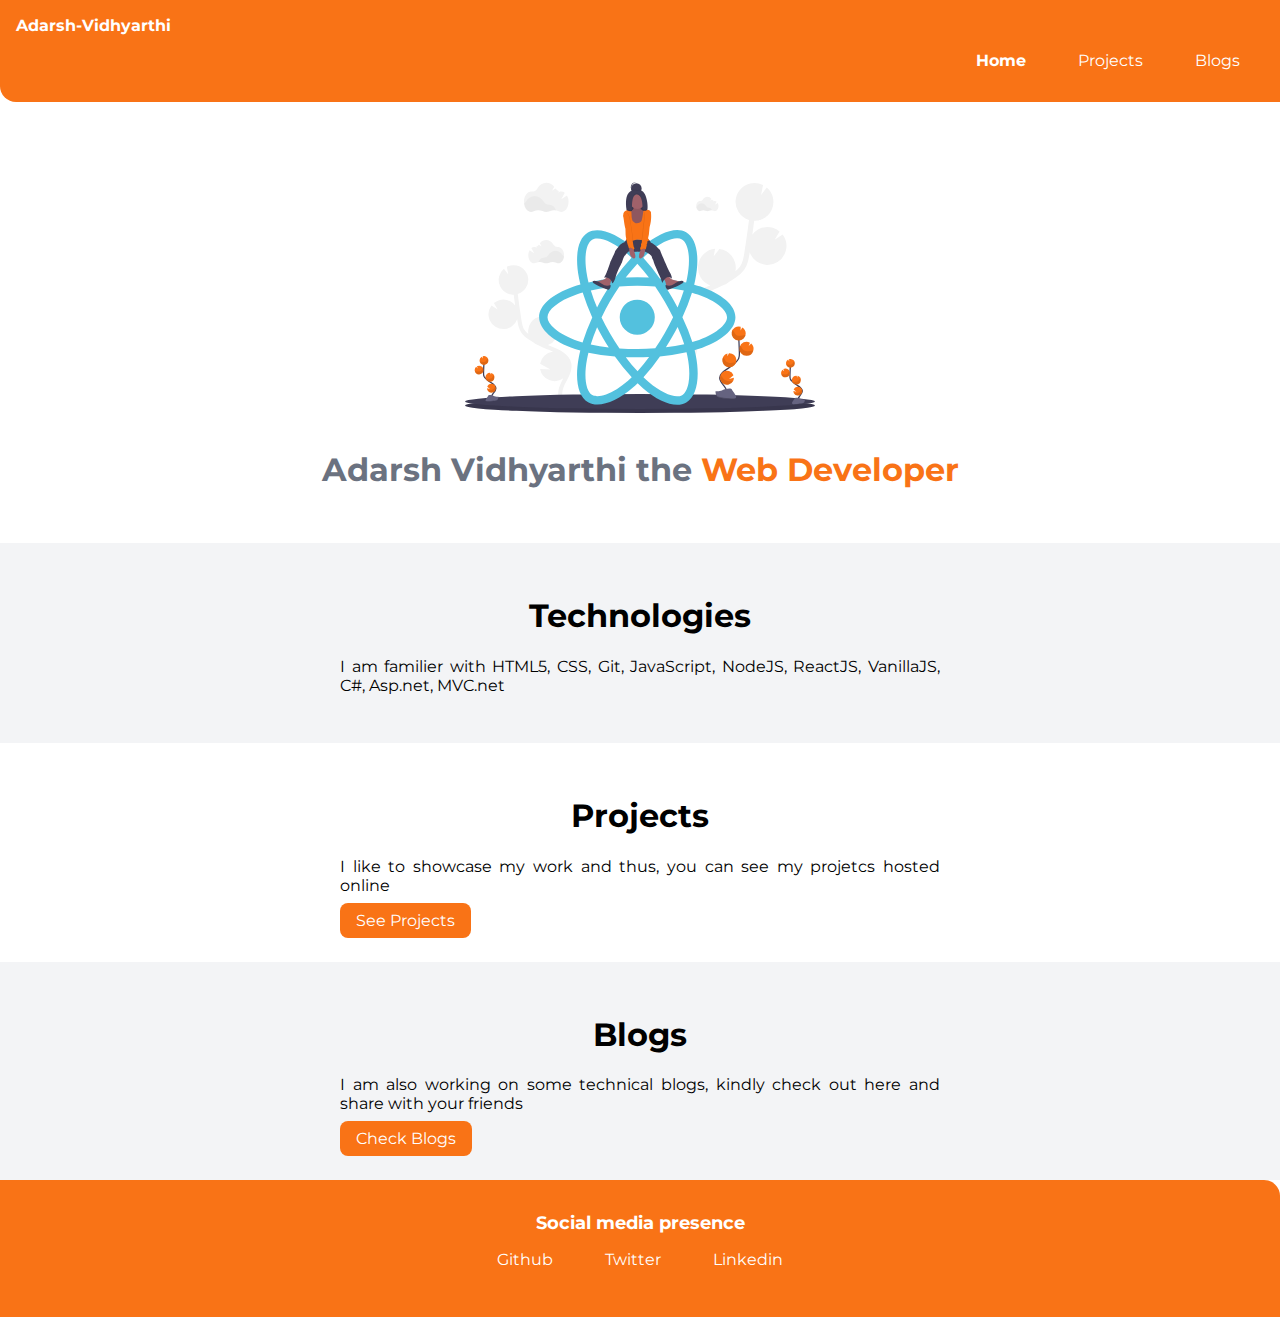
<file: index.html>
<!DOCTYPE html>
<html lang="en">

<head>
    <meta charset="UTF-8">
    <meta http-equiv="X-UA-Compatible" content="IE=edge">
    <meta name="viewport" content="width=device-width, initial-scale=1.0">
    <title>home | adarshvidhyarthi</title>
    <link href="styles.css" rel="Stylesheet" />
</head>

<body>

    <nav class="navigation container">
        <div class="nav-brand">Adarsh-Vidhyarthi</div>
        <ul class="list-non-bullet nav-pills">
            <li class="list-inline">
                <a class="link link-active" href="/">Home</a>
            </li>
            <li class="list-inline">
                <a class="link" href="projects.html">Projects</a>
            </li>
            <li class="list-inline">
                <a class="link" href="blogs.html">Blogs</a>
            </li>
        </ul>
    </nav>

    <header class="hero">
        <img class="hero-image" src="image/Hero.svg">
        <h1 class="hero-heading">Adarsh Vidhyarthi the <span class="heading-inverted">Web Developer</span></h1>
    </header>

    <section class="section ow">
        <div class="container container-centered">
            <h1>Technologies</h1>
            <p>I am familier with HTML5, CSS, Git, JavaScript, NodeJS, ReactJS, VanillaJS, C#, Asp.net, MVC.net</p>
        </div>
    </section>

    <section class="section">
        <div class="container container-centered">
            <h1>Projects</h1>
            <p>I like to showcase my work and thus, you can see my projetcs hosted online</p>
            <a class="link link-primary" href="projects.html">See Projects</a>
        </div>
    </section>

    <section class="section ow">
        <div class="container container-centered">
            <h1>Blogs</h1>
            <p>I am also working on some technical blogs, kindly check out here and share with your friends</p>
            <a class="link link-primary" href="blogs.html">Check Blogs</a>
        </div>
    </section>

    <footer class="footer">
        <div class="footer-header">Social media presence</div>
        <ul class="social-links list-non-bullet">
            <li class="list-inline">
                <a class="link" href="https://github.com/darshan1059">Github</a></li>
            <li class="list-inline">
                <a class="link" href="https://twitter.com/ImDarshan10">Twitter</a></li>
            <li class="list-inline">
                <a class="link" href="https://linkedin.com/in/chandradarshanagrawal">Linkedin</a></li>
        </ul>
    </footer>






</body>

</html>
</file>
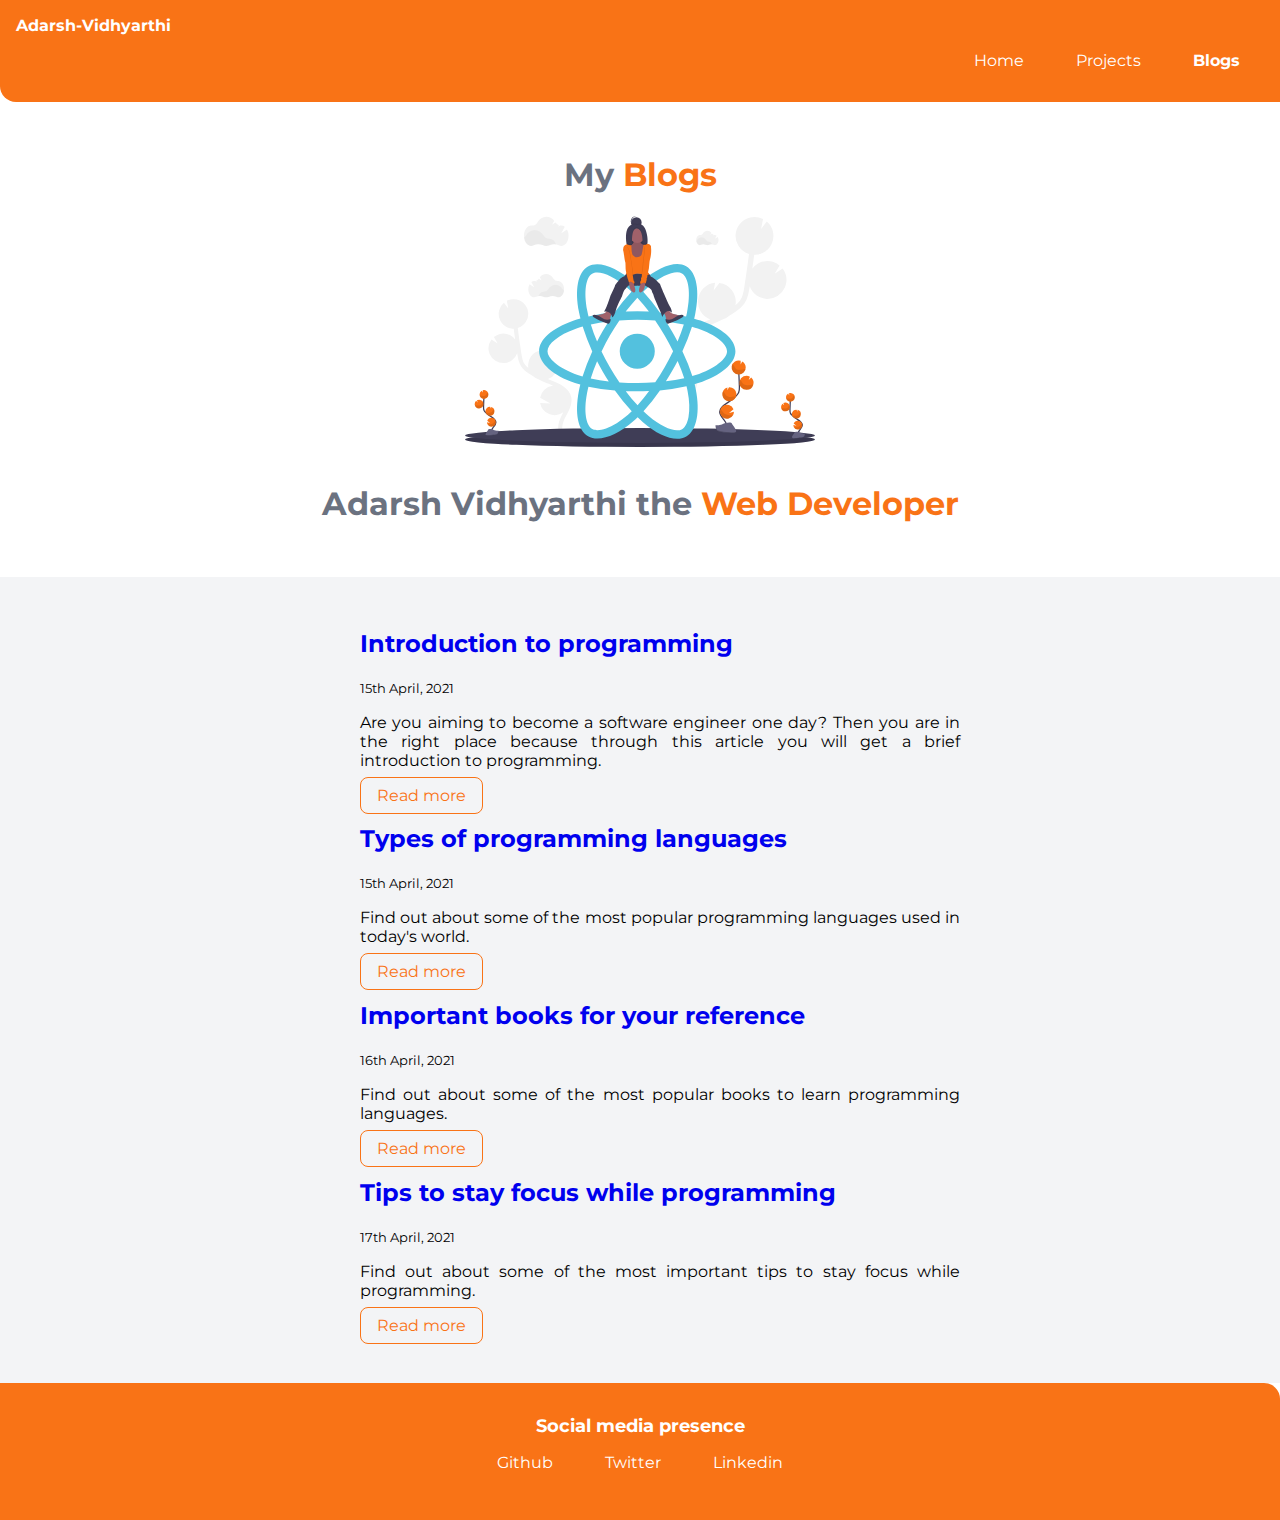
<file: blogs.html>
<!DOCTYPE html>
<html lang="en">

<head>
    <meta charset="UTF-8">
    <meta http-equiv="X-UA-Compatible" content="IE=edge">
    <meta name="viewport" content="width=device-width, initial-scale=1.0">
    <link href="/styles.css" rel="Stylesheet" />
    <title>Blogs | adarshvidhyarthi</title>
</head>

<body>

    <nav class="navigation container">
        <div class="nav-brand">Adarsh-Vidhyarthi</div>
        <ul class="list-non-bullet nav-pills">
            <li class="list-inline">
                <a class="link" href="/">Home</a>
            </li>
            <li class="list-inline">
                <a class="link" href="projects.html">Projects</a>
            </li>
            <li class="list-inline">
                <a class="link link-active" href="blogs.html">Blogs</a>
            </li>
        </ul>
    </nav>

    <header class="hero hero-blogs">
        <h1 class="hero-heading">My <span class="heading-inverted">Blogs</span></h1>
        <img class="hero-image" src="image/Hero.svg">
        <h1 class="hero-heading">Adarsh Vidhyarthi the <span class="heading-inverted">Web Developer</span></h1>
    </header>

    <section class="section ow">
        <ul class="list-non-bullet">
            <li>
                <div class="container container-centered">
                    <h2><a class="link link-blogs" href="introduction_to_prog.html">Introduction to programming</a>
                    </h2>
                    <small>15th April, 2021</small>
                    <p>Are you aiming to become a software engineer one day? Then you are in the right place because
                        through this article you will get a brief introduction to programming.
                    </p>

                    <a class="link link-secondary" href="introduction_to_prog.html">Read more</a>
                        

                </div>

            </li>

            <li>

                <div class="container container-centered">
                    <h2><a class="link link-blogs" href="types_of_prog_lang.html">Types of programming languages</a>
                    </h2>
                    <small>15th April, 2021</small>
                    <p>Find out about some of the most popular programming languages used in today's world.</p>
                    <a class="link link-secondary" href="types_of_prog_lang.html">Read more</a>

                </div>

            </li>

            <li>

                <div class="container container-centered">
                    <h2><a class="link link-blogs" href="important_books.html">Important books for your reference</a>
                    </h2>
                    <small>16th April, 2021</small>
                    <p>Find out about some of the most popular books to learn programming languages.</p>
                    <a class="link link-secondary" href="important_books.html">Read more</a>

                </div>

            </li>

            <li>

                <div class="container container-centered">
                    <h2><a class="link link-blogs" href="focus.html">Tips to stay focus while programming</a>
                    </h2>
                    <small>17th April, 2021</small>
                    <p>Find out about some of the most important tips to stay focus while programming.</p>
                    <a class="link link-secondary" href="focus.html">Read more</a>

                </div>

            </li>

        </ul>
    </section>

    <footer class="footer">
        <div class="footer-header">Social media presence</div>
        <ul class="social-links list-non-bullet">
            <li class="list-inline">
                <a class="link" href="https://github.com/darshan1059">Github</a></li>
            <li class="list-inline">
                <a class="link" href="https://twitter.com/ImDarshan10">Twitter</a></li>
            <li class="list-inline">
                <a class="link" href="https://linkedin.com/in/chandradarshanagrawal">Linkedin</a></li>
        </ul>
    </footer>


</body>

</html>
</file>
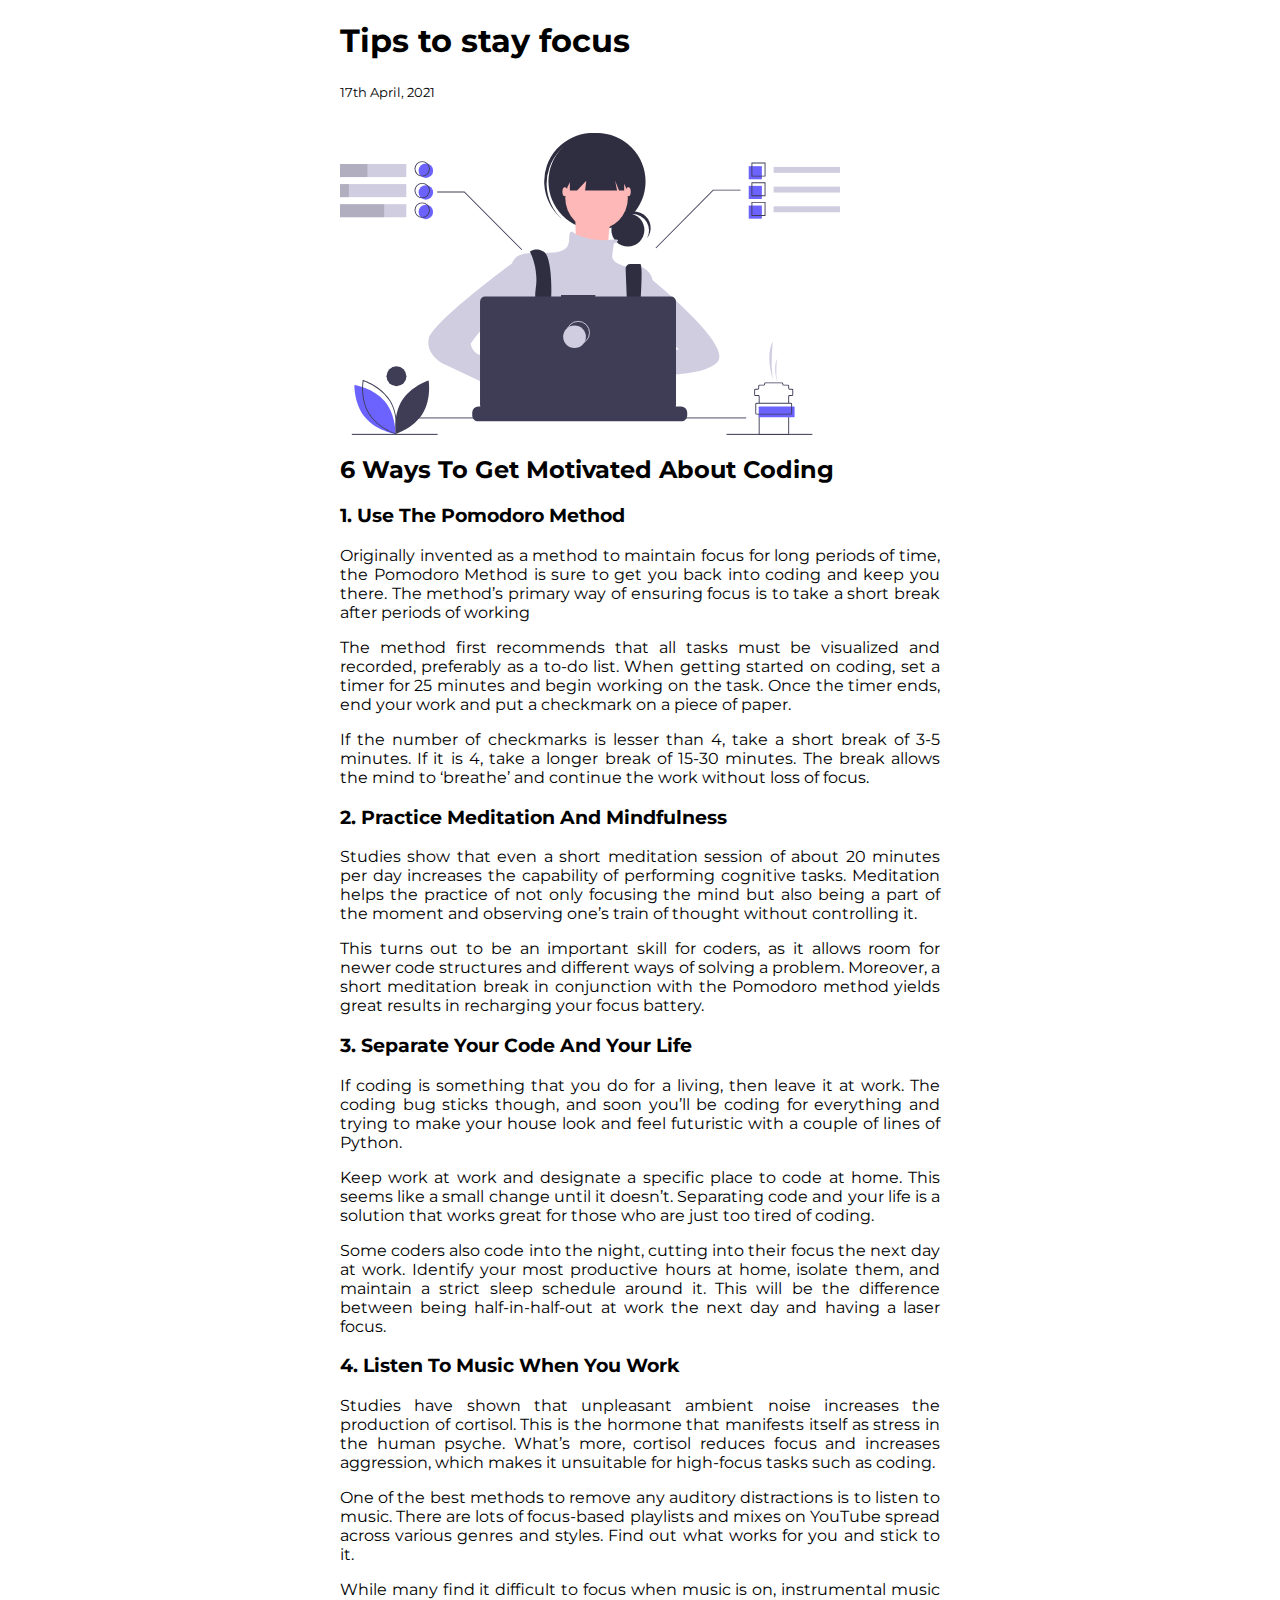
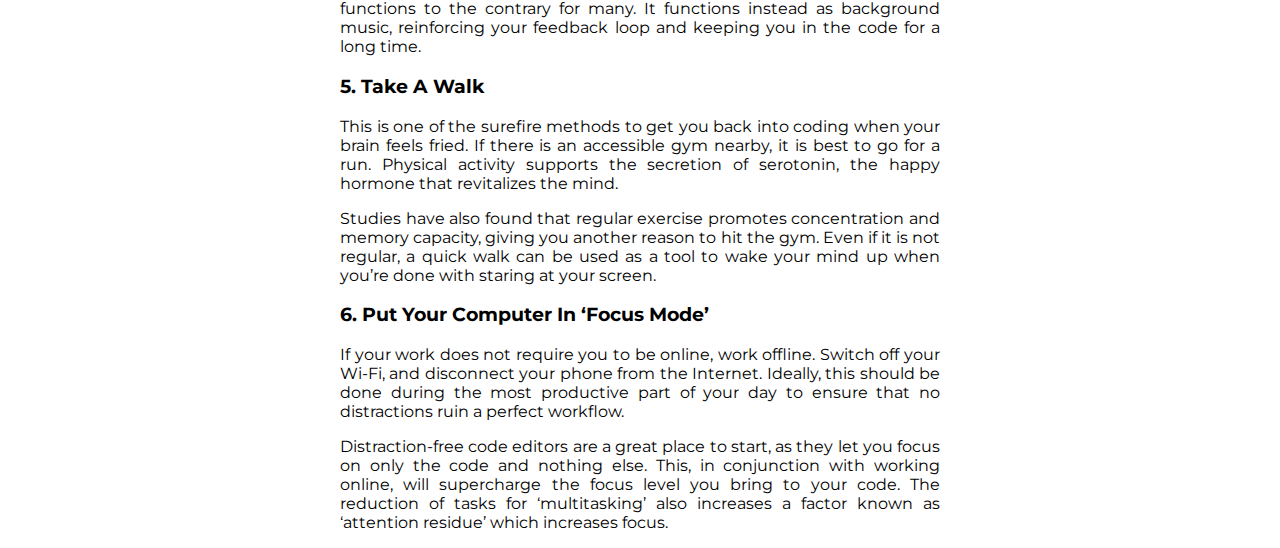
<file: focus.html>
<!DOCTYPE html>
<html lang="en">

<head>
    <meta charset="UTF-8">
    <meta http-equiv="X-UA-Compatible" content="IE=edge">
    <meta name="viewport" content="width=device-width, initial-scale=1.0">
    <title>Tips to stay focus while programming</title>
    <link href="/styles.css" rel="Stylesheet" />
</head>

<body>

    <div class="container container-centered">
        <h1>Tips to stay focus</h1>
        <small> 17th April, 2021</small>
        <p class="hero-blogs">
            <img class="blog-image" src="image/focus.svg">
        </p>

        <h2>6 Ways To Get Motivated About Coding</h2>
        <!-- <ul>
            <li>Use The Pomodoro Method</li>
            <p>Originally invented as a method to maintain focus for long periods of time, the Pomodoro Method is sure to get you back into coding and keep you there. The method’s primary way of ensuring focus is to take a short break after periods of working.</p>
            <li>Practice Meditation And Mindfulness</li>
            <li>Separate Your Code And Your Life</li>
            <li>Listen To Music When You Work</li>
            <li>Take A Walk</li>
            <li>Put Your Computer In ‘Focus Mode’</li>
        </ul> -->

        <h3>1. Use The Pomodoro Method</h3>
        <p>Originally invented as a method to maintain focus for long periods of time, the Pomodoro Method is sure to
            get you back into coding and keep you there. The method’s primary way of ensuring focus is to take a short
            break after periods of working
        </p>
        <p>The method first recommends that all tasks must be visualized and recorded, preferably as a to-do list. When
            getting started on coding, set a timer for 25 minutes and begin working on the task. Once the timer ends,
            end your work and put a checkmark on a piece of paper.
        </p>
        <p>If the number of checkmarks is lesser than 4, take a short break of 3-5 minutes. If it is 4, take a longer
            break of 15-30 minutes. The break allows the mind to ‘breathe’ and continue the work without loss of focus.
        </p>


        <h3>2. Practice Meditation And Mindfulness</h3>
        <p>Studies show that even a short meditation session of about 20 minutes per day increases the capability of performing cognitive tasks. Meditation helps the practice of not only focusing the mind but also being a part of the moment and observing one’s train of thought without controlling it.
        </p>
        <p>This turns out to be an important skill for coders, as it allows room for newer code structures and different ways of solving a problem. Moreover, a short meditation break in conjunction with the Pomodoro method yields great results in recharging your focus battery.
        </p>


        <h3>3. Separate Your Code And Your Life</h3>
        <p>If coding is something that you do for a living, then leave it at work. The coding bug sticks though, and soon you’ll be coding for everything and trying to make your house look and feel futuristic with a couple of lines of Python.
        </p>
        <p>Keep work at work and designate a specific place to code at home. This seems like a small change until it doesn’t. Separating code and your life is a solution that works great for those who are just too tired of coding.
        </p>
        <p>Some coders also code into the night, cutting into their focus the next day at work. Identify your most productive hours at home, isolate them, and maintain a strict sleep schedule around it. This will be the difference between being half-in-half-out at work the next day and having a laser focus.
        </p>


        <h3>4. Listen To Music When You Work</h3>
        <p>Studies have shown that unpleasant ambient noise increases the production of cortisol. This is the hormone that manifests itself as stress in the human psyche. What’s more, cortisol reduces focus and increases aggression, which makes it unsuitable for high-focus tasks such as coding.
        </p>
        <p>One of the best methods to remove any auditory distractions is to listen to music. There are lots of focus-based playlists and mixes on YouTube spread across various genres and styles. Find out what works for you and stick to it.
        </p>
        <p>While many find it difficult to focus when music is on, instrumental music functions to the contrary for many. It functions instead as background music, reinforcing your feedback loop and keeping you in the code for a long time.
        </p>


        <h3>5. Take A Walk</h3>
        <p>This is one of the surefire methods to get you back into coding when your brain feels fried. If there is an accessible gym nearby, it is best to go for a run. Physical activity supports the secretion of serotonin, the happy hormone that revitalizes the mind.
        </p>
        <p>Studies have also found that regular exercise promotes concentration and memory capacity, giving you another reason to hit the gym. Even if it is not regular, a quick walk can be used as a tool to wake your mind up when you’re done with staring at your screen.
        </p>


        <h3>6. Put Your Computer In ‘Focus Mode’</h3>
        <p>If your work does not require you to be online, work offline. Switch off your Wi-Fi, and disconnect your phone from the Internet. Ideally, this should be done during the most productive part of your day to ensure that no distractions ruin a perfect workflow.
        </p>
        <p>Distraction-free code editors are a great place to start, as they let you focus on only the code and nothing else. This, in conjunction with working online, will supercharge the focus level you bring to your code. The reduction of tasks for ‘multitasking’ also increases a factor known as ‘attention residue’ which increases focus.
        </p>


    </div>




</body>

</html>
</file>
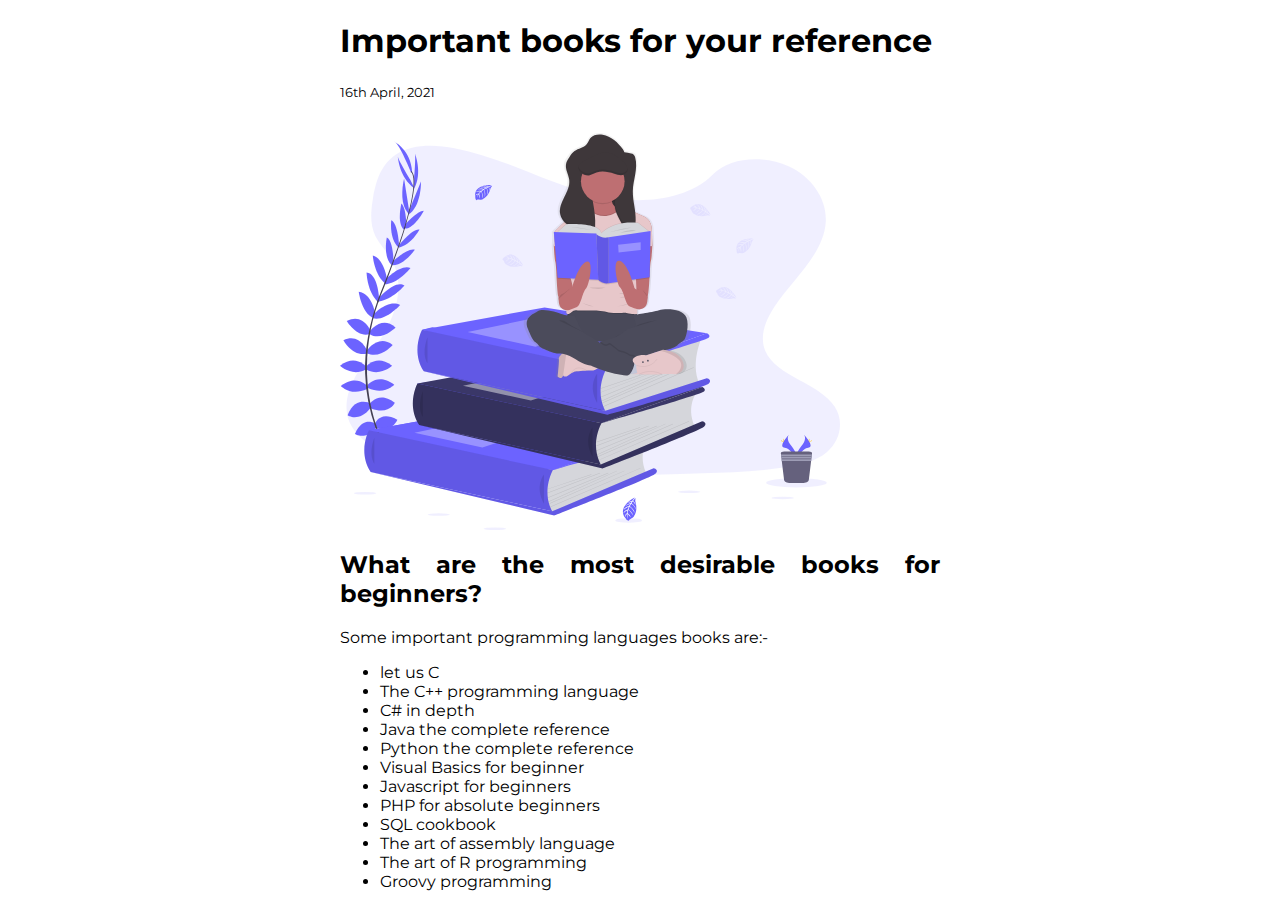
<file: important_books.html>
<!DOCTYPE html>
<html lang="en">

<head>
    <meta charset="UTF-8">
    <meta http-equiv="X-UA-Compatible" content="IE=edge">
    <meta name="viewport" content="width=device-width, initial-scale=1.0">
    <title>Important books for your reference</title>
    <link href="/styles.css" rel="Stylesheet" />
</head>

<body>

    <div class="container container-centered">
        <h1>Important books for your reference</h1>
        <small> 16th April, 2021</small>
        <p class="hero-blogs">
            <img class="blog-image" src="image/book.svg">
        </p>

        <h2>What are the most desirable books for beginners?</h2>
        <p>Some important programming languages books are:-</p>
        <ul>
            <li>let us C</li>
            <li>The C++ programming language</li>
            <li>C# in depth</li>
            <li>Java the complete reference</li>
            <li>Python the complete reference</li>
            <li>Visual Basics for beginner</li>
            <li>Javascript for beginners</li>
            <li>PHP for absolute beginners</li>
            <li>SQL cookbook</li>
            <li>The art of assembly language</li>
            <li>The art of R programming</li>
            <li>Groovy programming</li>
        </ul>

    </div>

</body>

</html>
</file>
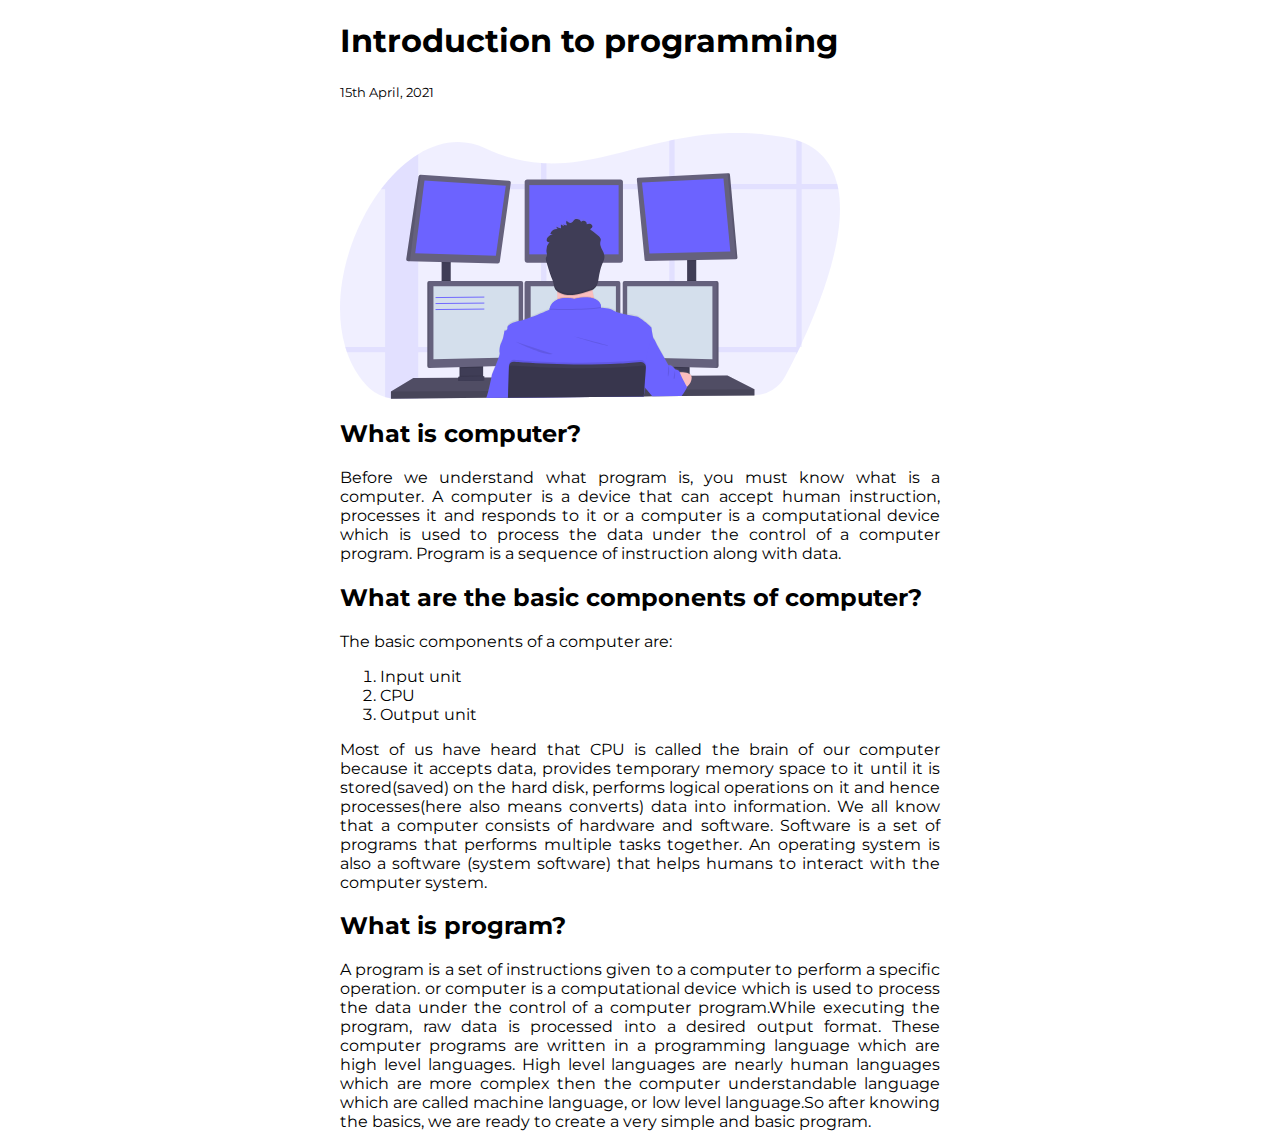
<file: introduction_to_prog.html>
<!DOCTYPE html>
<html lang="en">

<head>
    <meta charset="UTF-8">
    <meta http-equiv="X-UA-Compatible" content="IE=edge">
    <meta name="viewport" content="width=device-width, initial-scale=1.0">
    <title>Introduction to programmiong</title>
    <link href="/styles.css" rel="Stylesheet" />
</head>

<body>

    <div class="container container-centered">

        <h1>Introduction to programming</h1>
        <small> 15th April, 2021</small>
        <p class="hero-blogs">
            <img class="blog-image" src="image/programming.svg">
        </p>


        <h2> What is computer?</h2>
        <p>Before we understand what program is, you must know what is a computer. A computer is a device that can accept human instruction, processes it and responds to it or a computer is a computational device which is used to process the data under the control of a computer program. Program is a sequence of instruction along with data.
        </p>

        <h2> What are the basic components of computer?</h2>
        <p>The basic components of a computer are:
            <ol>
                <li>Input unit</li>
                <li>CPU</li>
                <li>Output unit</li>
            </ol>
            Most of us have heard that CPU is called the brain of our computer because it accepts data, provides temporary memory space to it until it is stored(saved) on the hard disk, performs logical operations on it and hence processes(here also means converts) data into information. We all know that a computer consists of hardware and software. Software is a set of programs that performs multiple tasks together. An operating system is also a software (system software) that helps humans to interact with the computer system.
        </p>
        

        <h2> What is program? </h2>
        <p>A program is a set of instructions given to a computer to perform a specific operation.    or computer is a
            computational device which is used to process the data under the control of a computer program.While
            executing the program, raw data is processed into a desired output format. These computer programs are
            written in a programming language which are high level languages. High level languages are nearly human
            languages which are more complex then the computer understandable language which are called machine
            language, or low level language.So after knowing the basics, we are ready to create a very simple and basic
            program.
        </p>
    </div>

    



</body>

</html>
</file>
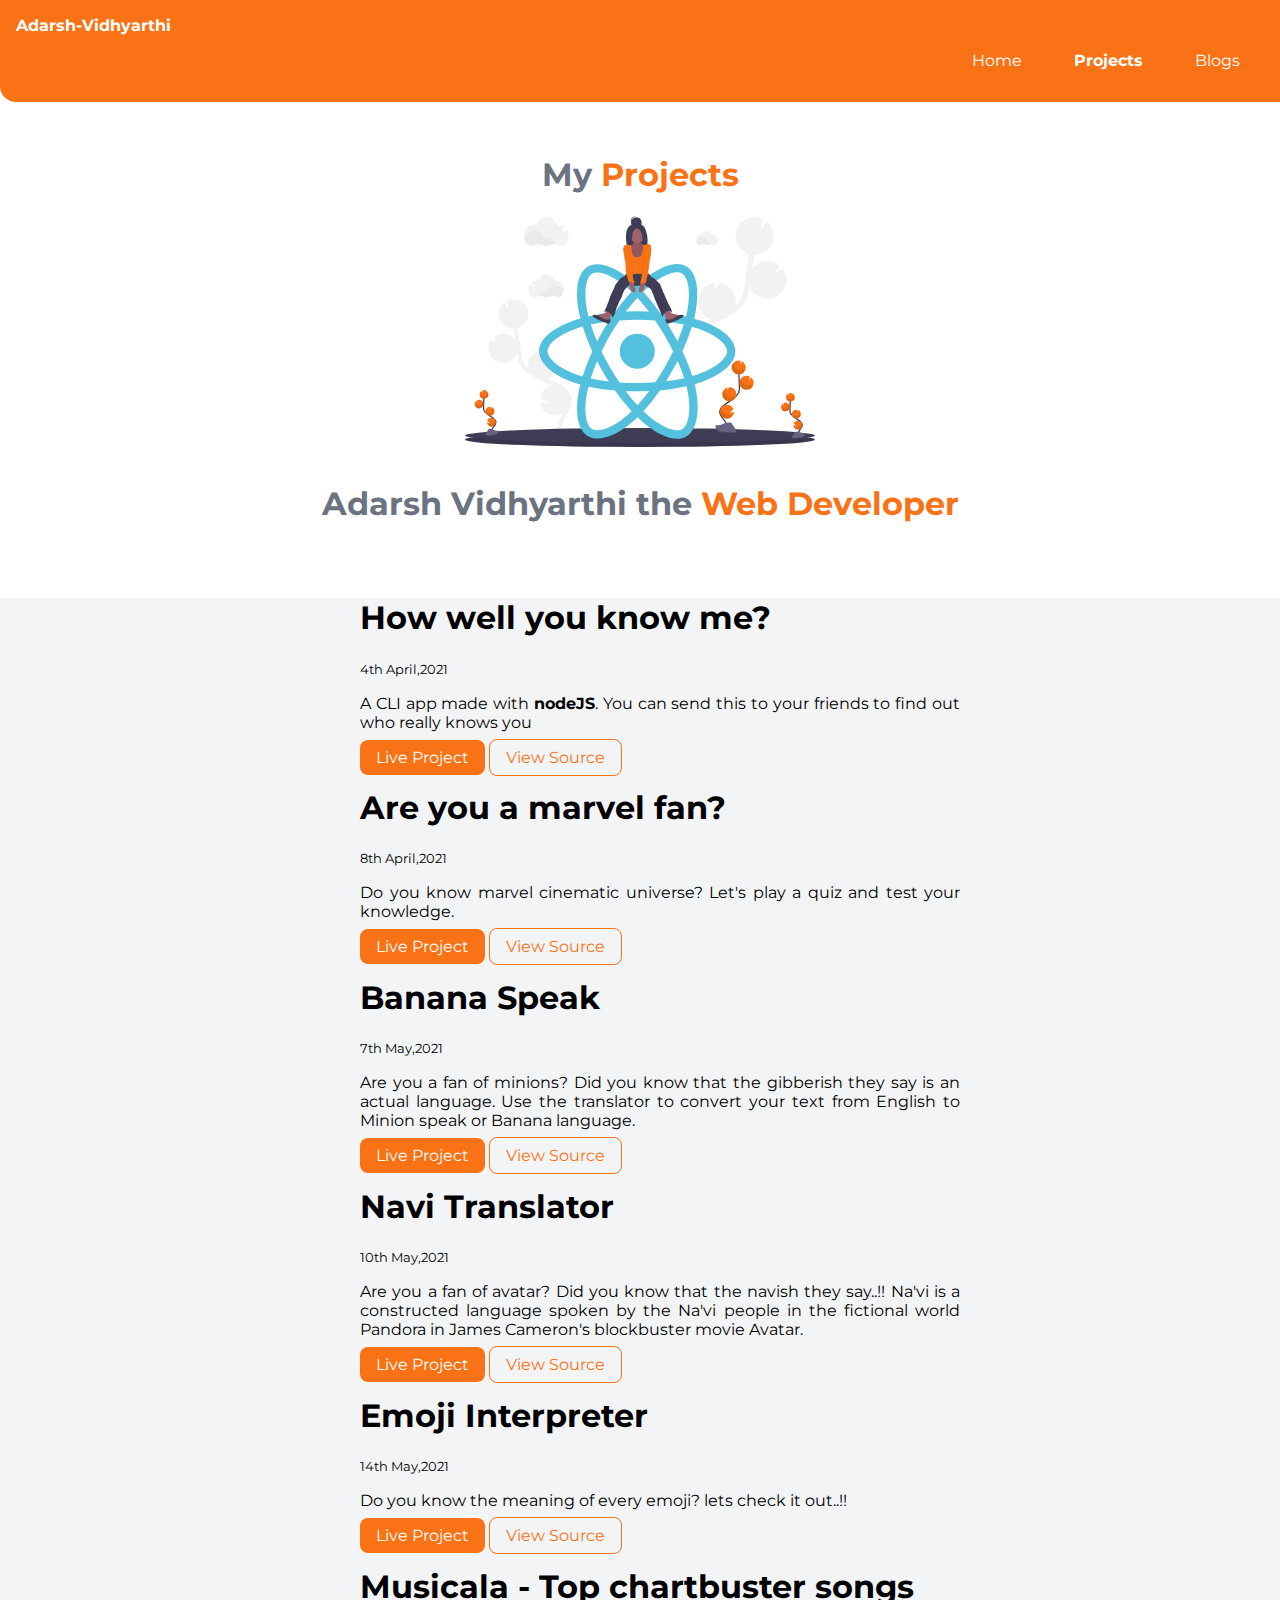
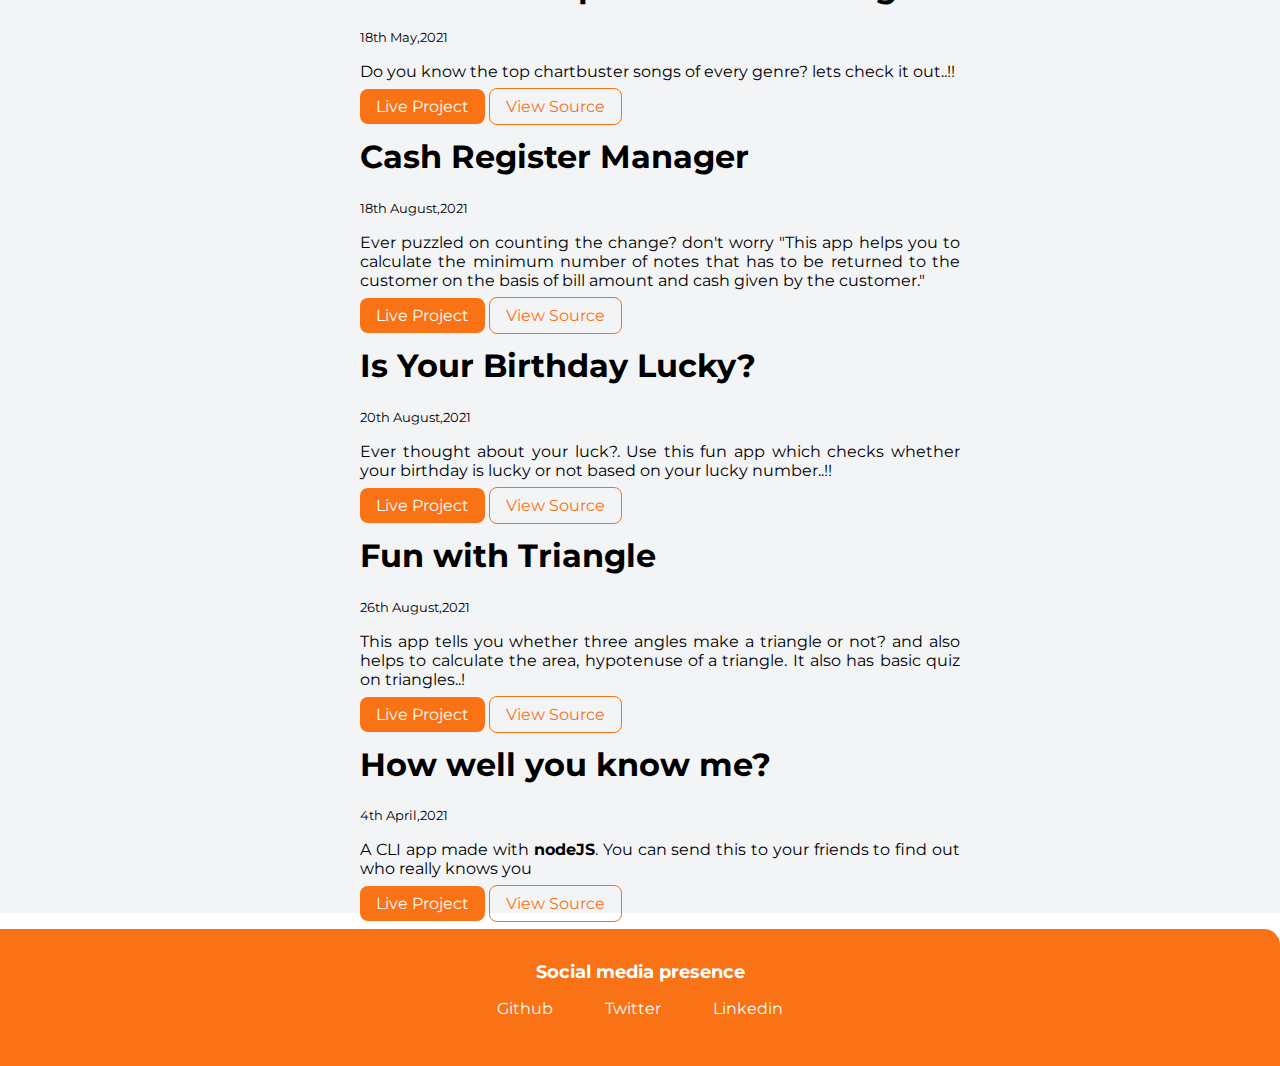
<file: projects.html>
<!DOCTYPE html>
<html lang="en">

<head>
    <meta charset="UTF-8">
    <meta http-equiv="X-UA-Compatible" content="IE=edge">
    <meta name="viewport" content="width=device-width, initial-scale=1.0">
    <link href="/styles.css" rel="Stylesheet" />
    <title>Projects | adarshvidhyarthi</title>
</head>

<body>

    <nav class="navigation container">
        <div class="nav-brand">Adarsh-Vidhyarthi</div>
        <ul class="list-non-bullet nav-pills">
            <li class="list-inline">
                <a class="link" href="/">Home</a>
            </li>
            <li class="list-inline">
                <a class="link link-active" href="projects.html">Projects</a>
            </li>
            <li class="list-inline">
                <a class="link" href="blogs.html">Blogs</a>
            </li>
        </ul>
    </nav>

    <header class="hero hero-blogs">
        <h1 class="hero-heading">My <span class="heading-inverted">Projects</span></h1>
        <img class="hero-image" src="image/Hero.svg">
        <h1 class="hero-heading">Adarsh Vidhyarthi the <span class="heading-inverted">Web Developer</span></h1>
    </header>

    <section class="section-project ow">

        <ul class="list-non-bullet">
            <li>
                <div class="container container-centered">
                    <h1>How well you know me? </h1>
                    <small>4th April,2021</small>
                    <p> A CLI app made with <strong>nodeJS</strong>. You can send this to your friends to find out who really
                        knows you </p>
    
                    <a class="link link-primary" href="https://replit.com/@DarshanA10/Doyouknowme?embed=true">Live Project</a>
                    <a class="link link-secondary" href="https://github.com/darshan1059/Do_you_know_me">View Source</a>
    
                </div>
    
            </li>
    
            <li>
                <div class="container container-centered">
                    <h1>Are you a marvel fan? </h1>
                    <small>8th April,2021</small>
                    <p> Do you know marvel cinematic universe? Let's play a quiz and test your knowledge. </p>
    
                    <a class="link link-primary" href="https://replit.com/@DarshanA10/EndGame?embed=true">Live Project</a>
                    <a class="link link-secondary" href="https://github.com/darshan1059/Marvels_quiz">View Source</a>

    
                </div>
    
            </li>

            <li>
                <div class="container container-centered">
                    <h1>Banana Speak </h1>
                    <small>7th May,2021</small>
                    <p> Are you a fan of minions? Did you know that the gibberish they say is an actual language. Use the translator to convert your text from English to Minion speak or Banana language. </p>
    
                    <a class="link link-primary" href="https://minionsbanana.netlify.app">Live Project</a>
                    <a class="link link-secondary" href="https://github.com/darshan1059/banana-speak">View Source</a>
    
                </div>
    
            </li>

            <li>
                <div class="container container-centered">
                    <h1>Navi Translator </h1>
                    <small>10th May,2021</small>
                    <p> Are you a fan of avatar? Did you know that the navish they say..!! Na'vi is a constructed language spoken by the Na'vi people in the fictional world Pandora in James Cameron's blockbuster movie Avatar. </p>
    
                    <a class="link link-primary" href="https://n-translator.netlify.app/">Live Project</a>
                    <a class="link link-secondary" href="https://github.com/darshan1059/Navi-translator">View Source</a>
    
                </div>
    
            </li>

            <li>
                <div class="container container-centered">
                    <h1> Emoji Interpreter </h1>
                    <small>14th May,2021</small>
                    <p> Do you know the meaning of every emoji? lets check it out..!! </p>
    
                    <a class="link link-primary" href="https://4eccf.codesandbox.io/">Live Project</a>
                    <a class="link link-secondary" href="https://github.com/darshan1059/emoji-interpreter">View Source</a>
    
                </div>
    
            </li>

            <li>
                <div class="container container-centered">
                    <h1>Musicala - Top chartbuster songs </h1>
                    <small>18th May,2021</small>
                    <p> Do you know the top chartbuster songs of every genre? lets check it out..!!</p>
    
                    <a class="link link-primary" href="https://dly05.codesandbox.io/">Live Project</a>
                    <a class="link link-secondary" href="https://github.com/darshan1059/Musicala">View Source</a>
    
                </div>
    
            </li>

            <li>
                <div class="container container-centered">
                    <h1>Cash Register Manager </h1>
                    <small>18th August,2021</small>
                    <p> Ever puzzled on counting the change? don't worry "This app helps you to calculate the minimum number of notes that has to be returned to the customer on the basis of bill amount and cash given by the customer." </p>
    
                    <a class="link link-primary" href="https://cash-register-controller.netlify.app/">Live Project</a>
                    <a class="link link-secondary" href="https://github.com/darshan1059/Cash-Register">View Source</a>
    
                </div>
    
            </li>

            <li>
                <div class="container container-centered">
                    <h1>Is Your Birthday Lucky? </h1>
                    <small>20th August,2021</small>
                    <p> Ever thought about your luck?. Use this fun app which checks whether your birthday is lucky or not based on your lucky number..!! </p>
    
                    <a class="link link-primary" href="https://lucky-dateofbirth.netlify.app/">Live Project</a>
                    <a class="link link-secondary" href="https://github.com/darshan1059/Lucky-Birthday">View Source</a>
    
                </div>
    
            </li>


            <li>
                <div class="container container-centered">
                    <h1>Fun with Triangle </h1>
                    <small>26th August,2021</small>
                    <p> This app tells you whether three angles make a triangle or not? and also helps to calculate the area, hypotenuse of a triangle. It also has basic quiz on triangles..!  </p>
    
                    <a class="link link-primary" href="https://triangle-with-fun.netlify.app/">Live Project</a>
                    <a class="link link-secondary" href="https://github.com/darshan1059/fun-with-triangle">View Source</a>
    
                </div>
    
            </li>


            <li>
                <div class="container container-centered">
                    <h1>How well you know me? </h1>
                    <small>4th April,2021</small>
                    <p> A CLI app made with <strong>nodeJS</strong>. You can send this to your friends to find out who really
                        knows you </p>
    
                    <a class="link link-primary" href="https://replit.com/@DarshanA10/Doyouknowme?embed=true">Live Project</a>
                    <a class="link link-secondary" href="https://github.com/darshan1059/Do_you_know_me">View Source</a>
    
                </div>
    
            </li>
    
        </ul>
    </section>

    <footer class="footer">
        <div class="footer-header">Social media presence</div>
        <ul class="social-links list-non-bullet">
            <li class="list-inline">
                <a class="link" href="https://github.com/darshan1059">Github</a></li>
            <li class="list-inline">
                <a class="link" href="https://twitter.com/ImDarshan10">Twitter</a></li>
            <li class="list-inline">
                <a class="link" href="https://linkedin.com/in/chandradarshanagrawal">Linkedin</a></li>
        </ul>
    </footer>

    

</body>

</html>
</file>
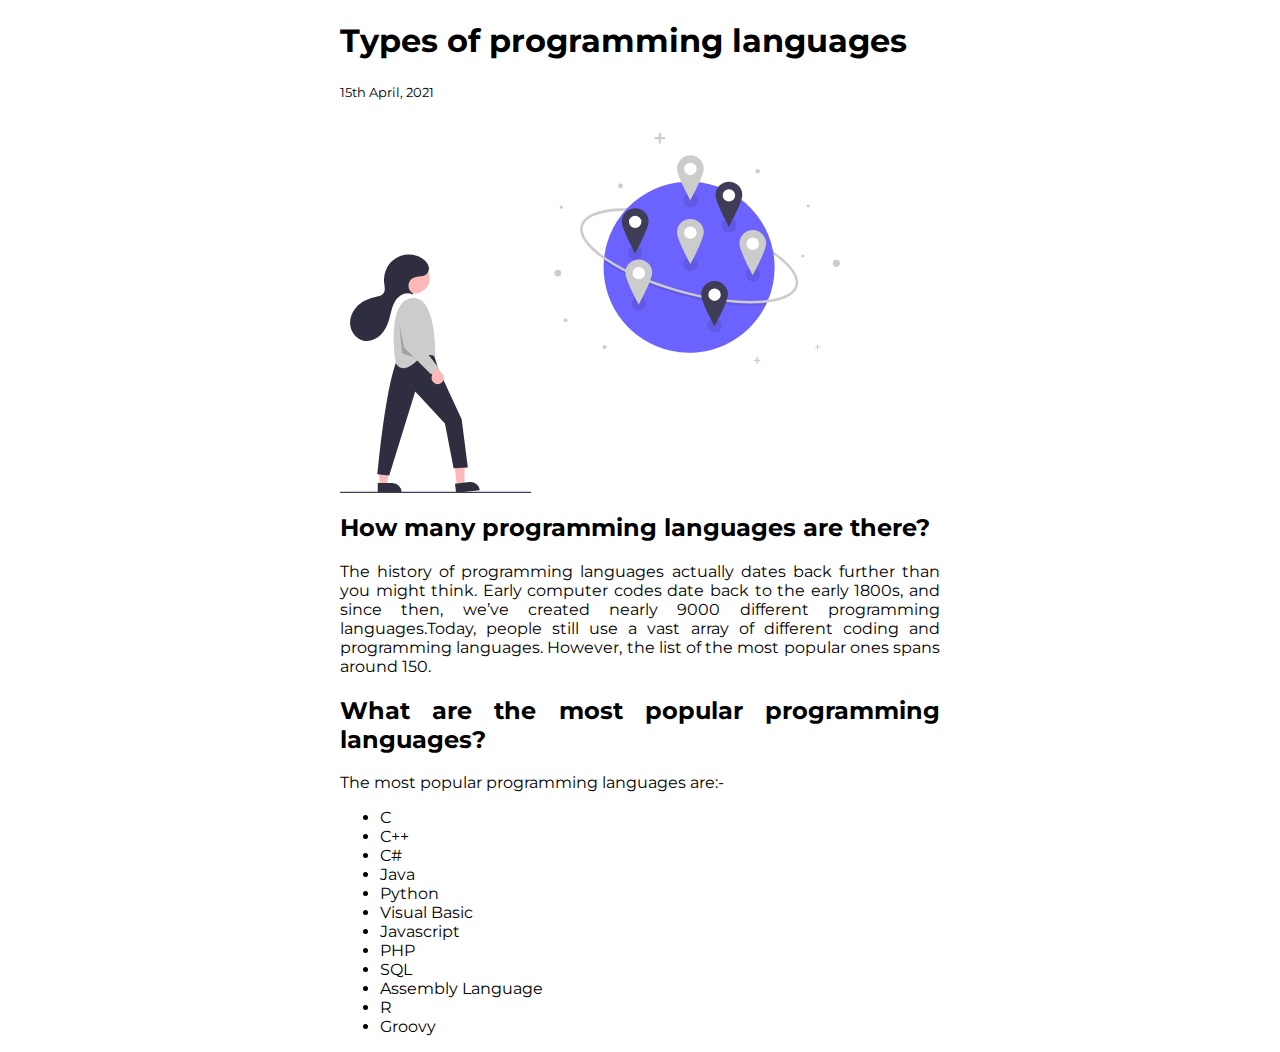
<file: types_of_prog_lang.html>
<!DOCTYPE html>
<html lang="en">
<head>
    <meta charset="UTF-8">
    <meta http-equiv="X-UA-Compatible" content="IE=edge">
    <meta name="viewport" content="width=device-width, initial-scale=1.0">
    <title>Types of programming languages</title>
    <link href="/styles.css" rel="Stylesheet" />
</head>
<body>
    
    <div class="container container-centered">

        <h1>Types of programming languages</h1>
        <small> 15th April, 2021</small>
        <p class="hero-blogs">
            <img class="blog-image" src="image/language.svg">
        </p>

        <h2>How many programming languages are there?</h2>
        <p>The history of programming languages actually dates back further than you might think. Early computer codes date back to the early 1800s, and since then, we’ve created nearly 9000 different programming languages.Today, people still use a vast array of different coding and programming languages. However, the list of the most popular ones spans around 150.
        </p>

        <h2>What are the most popular programming languages?</h2>
        <p>The most popular programming languages are:-</p>
        <ul>
            <li>C</li>
            <li>C++</li>
            <li>C#</li>
            <li>Java</li>
            <li>Python</li>
            <li>Visual Basic</li>
            <li>Javascript</li>
            <li>PHP</li>
            <li>SQL</li>
            <li>Assembly Language</li>
            <li>R</li>
            <li>Groovy</li>
        </ul>
        </div>

</body>
</html>
</file>
<file: styles.css>
@import url('https://fonts.googleapis.com/css2?family=Montserrat:wght@400;700&display=swap');

:root{
    --primary-color:#F97316;
    --dark-grey: #6B7280;
    --off-white: #f3f4f6;
}

body{
    font-family: 'Montserrat', sans-serif;
    margin: 0px;
    text-align: justify;
}

hr{
    margin: 2rem 0rem;
}

/** spaces **/ 
.margin-md{
    margin: 2rem;
}

/** container **/
.container{
    padding-left:1rem;
    padding-right:1rem;
}

.container-centered{
    max-width:600px;
    margin:auto;
}

/** links **/
.link{
    box-sizing: border-box;
    text-decoration: none;
    padding: 0.5rem 1rem;
    margin-top: 1rem;
    margin-bottom: 1rem;
}

.link-primary{
    background-color: var(--primary-color);
    border-radius: 0.5rem;
    color:white;
}

.link-secondary{
    color: var(--primary-color);
    border-radius: 0.5rem;
    border: 1px solid var(--primary-color);
}

.link-blogs{
    padding: 0rem;
}

/** lists **/
.list-non-bullet{
    list-style: none;
}

.list-inline{
    display: inline;
    padding: 0rem 0.5rem;
}

/** navigation **/
.navigation{
    background-color: var(--primary-color);
    color: white;
    padding: 1rem;
    border-bottom-left-radius: 1rem;
}

.navigation .nav-brand{
    font-weight: bold;
}

.navigation .nav-pills{
    text-align: right;
}

.navigation .link{
    color: white;
}

.navigation .link-active{
    font-weight: bold;
}

/** Header **/
.hero{
    padding: 2rem;
    padding-top: 5rem;
}

.hero .hero-image{
    max-width: 350px;
    display: block;
    margin: auto;
}

.hero .hero-heading{
    text-align: center;
    padding-top: 1rem;
    color: var(--dark-grey);
}

.hero .hero-heading .heading-inverted{
    color: var(--primary-color)
}

.hero-blogs{
    padding-top: 1rem;
}

/** section **/
.section{
    padding: 2rem;
}

.section h1{
    text-align: center;
}

.ow{
    background-color: var(--off-white);
}

/** footer **/
.footer{
    background-color: var(--primary-color);
    padding: 2rem 1rem;
    text-align: center;
    color: white;
    border-top-right-radius: 1rem;
}

.footer .link{
    color: white;
}

.footer .footer-header{
    font-weight: bold;
    font-size: large;
}

/** to get the reruired link in centre properly **/
.footer ul{
    padding-inline-start: 0px;
}

.blog-image{
    max-width: 500px;
    display: block;
    /* margin: auto; */
}
</file>
